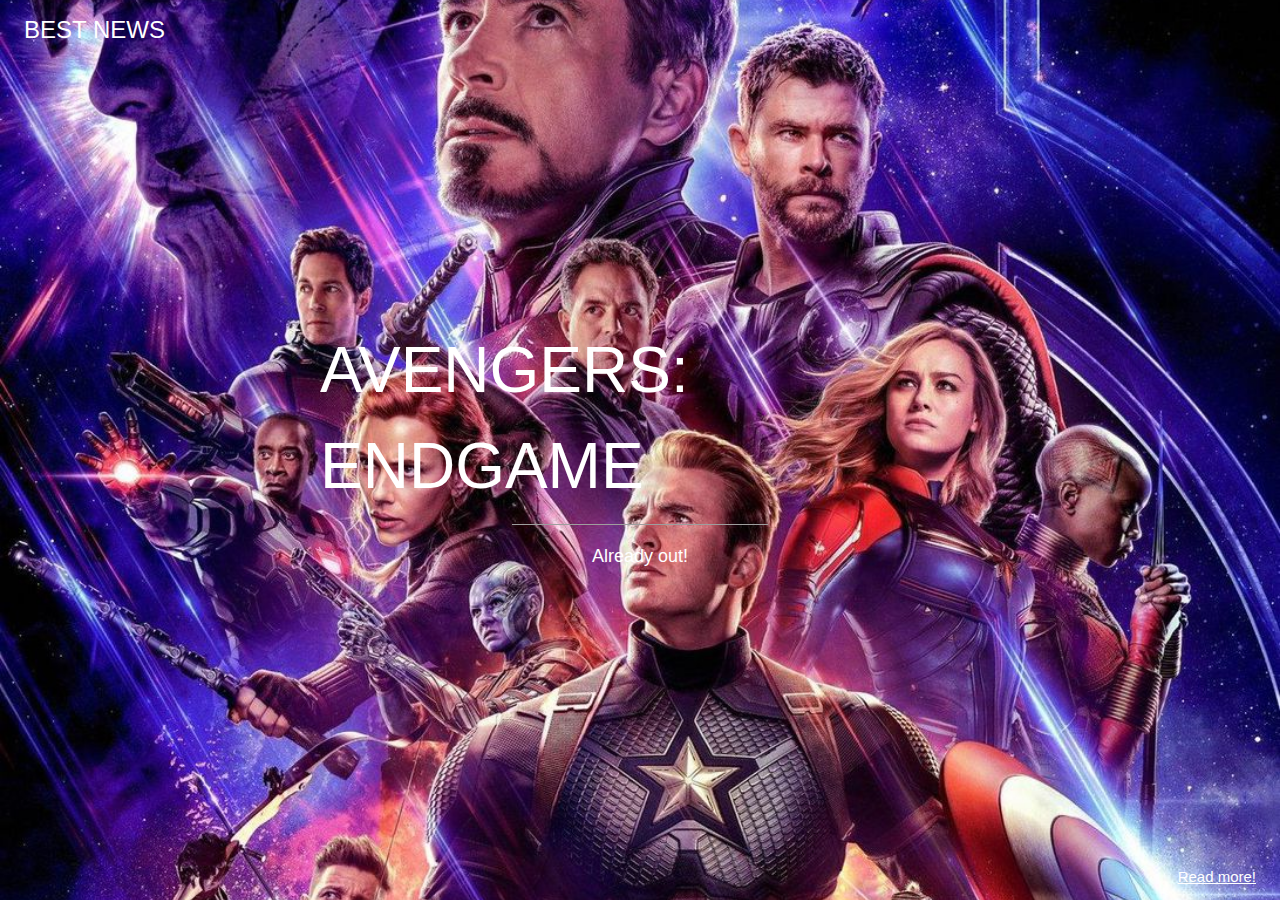
<file: index.html>
<!DOCTYPE html>
<html>
<title>W3.CSS Template</title>
<meta charset="UTF-8">
<meta name="viewport" content="width=device-width, initial-scale=1">
<link rel="stylesheet" href="https://www.w3schools.com/w3css/4/w3.css">
<link rel="stylesheet" href="https://fonts.googleapis.com/css?family=Raleway">
<style>
body,h1 {font-family:  sans-serif}
body, html {height: 100%}
.bgimg {
  background-image: url('IMÁGENES/Imagen fondo 1.jpg');
  min-height: 100%;
  background-position: center;
  background-size: cover;
}
</style>

<body>

<div class="bgimg w3-display-container w3-animate-opacity w3-text-white">
  <div class="w3-display-topleft w3-padding-large w3-xlarge">
    BEST NEWS
  </div>
  <div class="w3-display-middle">
    <h1 class="w3-jumbo w3-animate-top">AVENGERS: ENDGAME</h1>
    <hr class="w3-border-grey" style="margin:auto;width:40%">
    <p class="w3-large w3-center">Already out!</p>
  </div>
  <div class="w3-display-bottomright w3-padding-large">
    <a href="info1.html" target="_blank">Read more!</a>
  </div>
</div>

</body>
</html>
</file>
